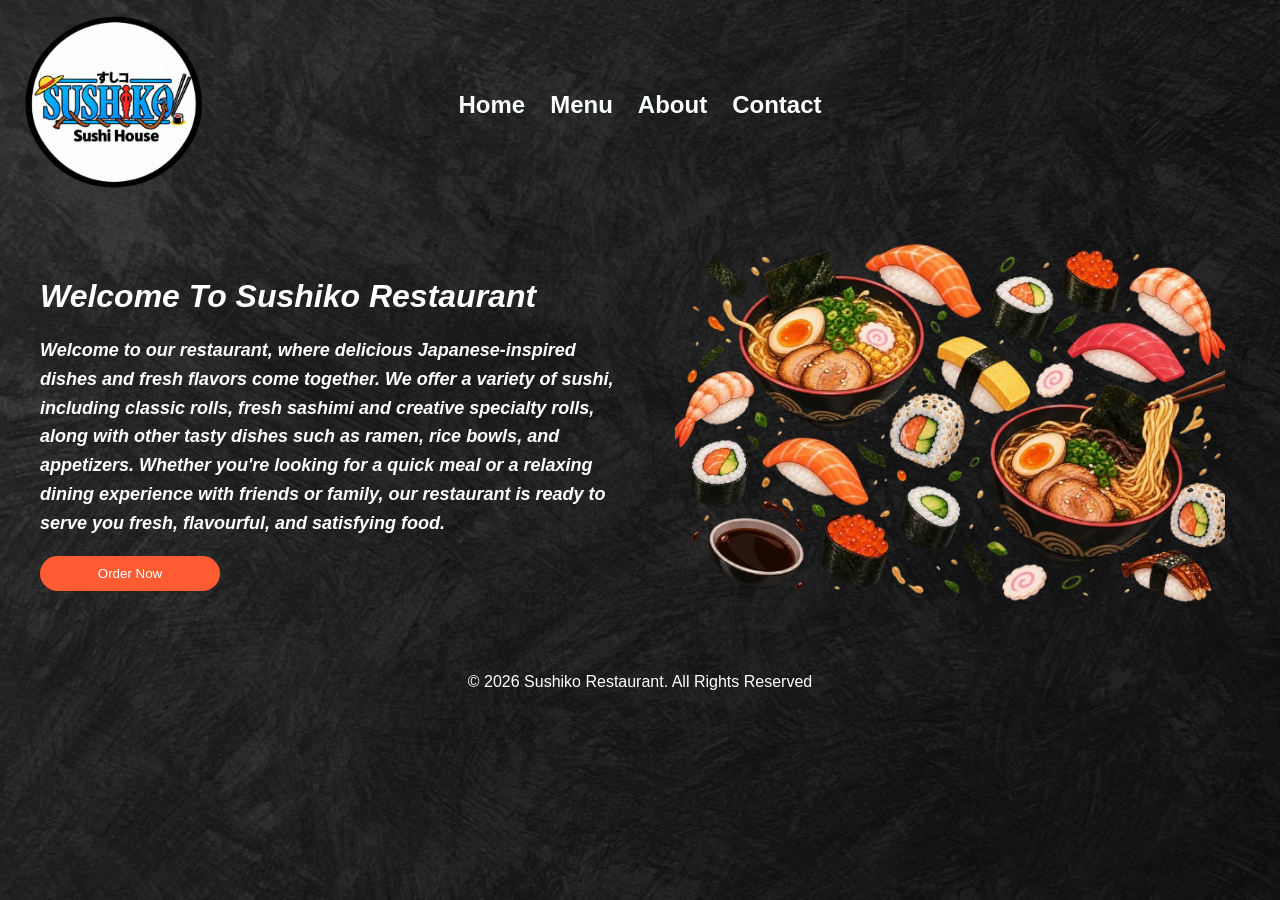
<file: index.html>
<!DOCTYPE html> 
<html lang="en">
<head>
    <meta charset="UTF-8">
    <meta name="viewport" content="width=device-width, initial-scale=1.0">
    <title>Https/Home</title>
    <link rel="icon" type="image" href="logofinal.png">

    <link rel="stylesheet" href="index.css">
</head>
<body>
    <div class="page">
        <header class="navbar">

            <div class="logo">
            <a href="index.html"><img src="logofinal.png"></a>
            </div>

        <div class="Menu">
            <a href="index.html"><h2>Home</h2></a>
            <a href="menu.html"><h2>Menu</h2></a>
            <a href="about.html"><h2>About</h2></a>
            <a href="contacts.html"><h2>Contact</h2></a>
        </div>

        </header>

<div class="hero">

    <div class="hero-text">
        <h1 class="welcome">Welcome To Sushiko Restaurant</h1>

        <h3>
            Welcome to our restaurant, where delicious Japanese-inspired
            dishes and fresh flavors come together. We offer a variety of
            sushi, including classic rolls, fresh sashimi and creative
            specialty rolls, along with other tasty dishes such as ramen,
            rice bowls, and appetizers. Whether you're looking for a quick
            meal or a relaxing dining experience with friends or family,
            our restaurant is ready to serve you fresh, flavourful,
            and satisfying food.
        </h3>

        <a href="menu.html">
            <button>Order Now</button>
        </a>
    </div>

    <div class="imageback">
        <img src="Sushiandramen.png" alt="Sushi and ramen">
    </div>

</div>
        <footer class="footer">
        
            <p>&copy; 2026 Sushiko Restaurant. All Rights Reserved</p>
        </footer>
    </div>
</body>
</html>
</file>
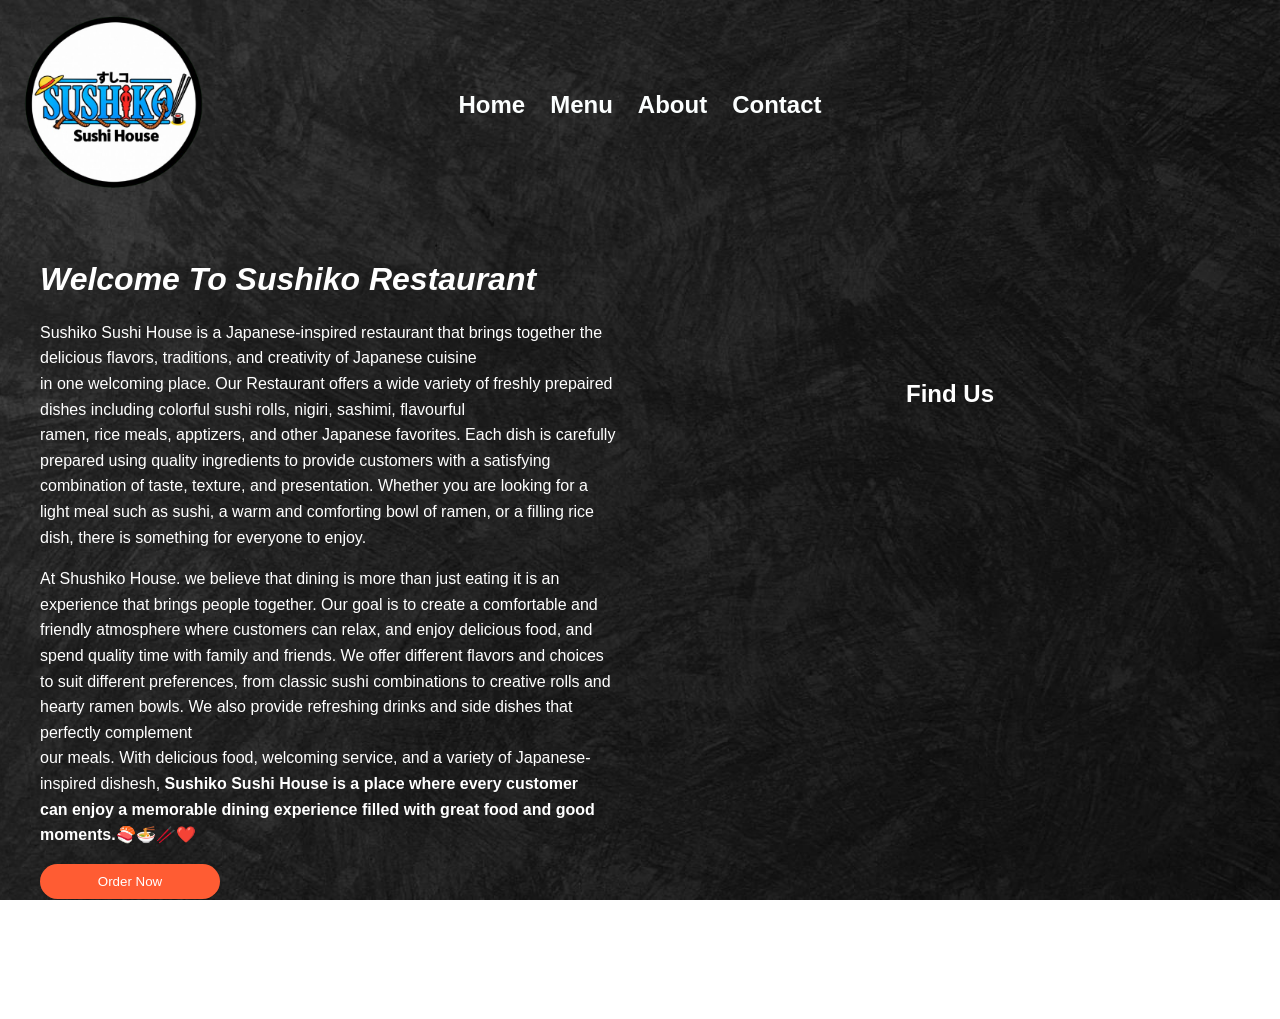
<file: about.html>
<!DOCTYPE html> 
<html lang="en">
<head>
    <meta charset="UTF-8">
    <meta name="viewport" content="width=device-width, initial-scale=1.0">
    <title>Https/About</title>
    <link rel="icon" type="image" href="logofinal.png">

    <link rel="stylesheet" href="about.css">
</head>
<body>
    <div class="page">
        <header class="navbar">

            <div class="logo">
            <a href="index.html"><img src="logofinal.png"></a>
            </div>

        <div class="Menu">
            <a href="index.html"><h2>Home</h2></a>
            <a href="menu.html"><h2>Menu</h2></a>
            <a href="about.html"><h2>About</h2></a>
            <a href="contacts.html"><h2>Contact</h2></a>
        </div>

        </header>

<div class="hero">

    <div class="hero-text">
        <h1 class="welcome">Welcome To Sushiko Restaurant</h1>

        <p>Sushiko Sushi House is a Japanese-inspired restaurant that brings together the delicious flavors, traditions, and creativity of Japanese cuisine<br> in one welcoming place. Our Restaurant offers a wide variety of freshly prepaired dishes including colorful sushi rolls, nigiri, sashimi, flavourful<br> ramen, rice meals, apptizers, and other Japanese favorites. Each dish is carefully prepared using quality ingredients to provide customers with a satisfying<br> combination of taste, texture, and presentation. Whether you are looking for a light meal such as sushi, a warm and comforting bowl of ramen, or a filling rice<br> dish, there is something for everyone to enjoy.</p>
        <p>At Shushiko House. we believe that dining is more than just eating it is an experience that brings people together. Our goal is to create a comfortable and friendly atmosphere where customers can relax, and enjoy delicious food, and spend quality time with family and friends. We offer different flavors and choices to suit different preferences, from classic sushi combinations to creative rolls and hearty ramen bowls. We also provide refreshing drinks and side dishes that perfectly complement<br> our meals. With delicious food, welcoming service, and a variety of Japanese-inspired dishesh, <b>Sushiko Sushi House is a place where every customer<br> can enjoy a memorable dining experience filled with great food and good moments.🍣🍜🥢❤️</b></p>

        <a href="menu.html">
            <button>Order Now</button>
        </a>
    </div>

    <div class="imageback">
        <h2>Find Us</h2>
        <iframe src="https://www.google.com/maps/embed?pb=!1m18!1m12!1m3!1d3872.3122388630663!2d121.61156117406784!3d13.940004992910383!2m3!1f0!2f0!3f0!3m2!1i1024!2i768!4f13.1!3m3!1m2!1s0x33bd4b0049472d05%3A0xf42e46ec93b78c2!2sSushiko%20Lucena!5e0!3m2!1sen!2sph!4v1792659067956!5m2!1sen!2sph" width="600" height="450" style="border:0;" allowfullscreen="" loading="lazy" referrerpolicy="strict-origin-when-cross-origin"></iframe>
    </div>

</div>
        <footer class="footer">
        
            <p>&copy; 2026 Sushiko Restaurant. All Rights Reserved</p>
        </footer>
    </div>
</body>
</html>
</file>
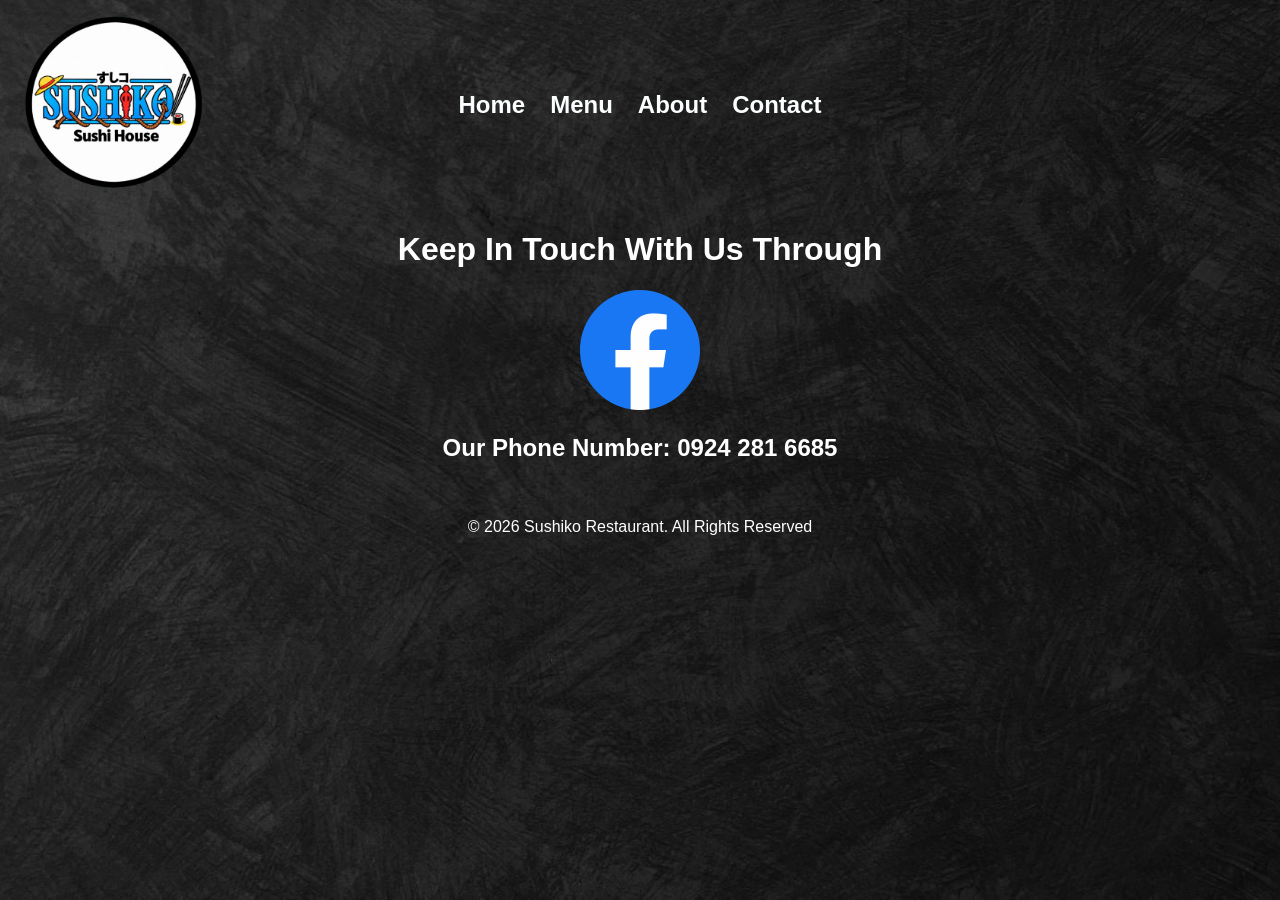
<file: contacts.html>
<!DOCTYPE html>
<html lang="en">
<head>
    <meta charset="UTF-8">
    <meta name="viewport" content="width=device-width, initial-scale=1.0">
    <title>https/contacts</title>
    <link rel="icon" type="image" href="logofinal.png">

    <link rel="stylesheet" href="contacts.css">
</head>
<body>
    
    <div class="page">
        <header class="navbar">
            <div class="logo">
            <a href="index.html"><img src="logofinal.png"></a>
            </div>

        <div class="Menu">
            <a href="index.html"><h2>Home</h2></a>
            <a href="menu.html"><h2>Menu</h2></a>
            <a href="about.html"><h2>About</h2></a>
            <a href="contacts.html"><h2>Contact</h2></a>
        </div>

        </header>

        <h1>Keep In Touch With Us Through</h1>

        <div class="links">
            <a href="https://www.facebook.com/profile.php?id=61582373906135"><img src="FbLogo.webp"></a>
            <h2>Our Phone Number: 0924 281 6685</h2>
        </div>

         <footer class="footer">
        
            <p>&copy; 2026 Sushiko Restaurant. All Rights Reserved</p>
        </footer>

    </div>


</body>
</html>
</file>
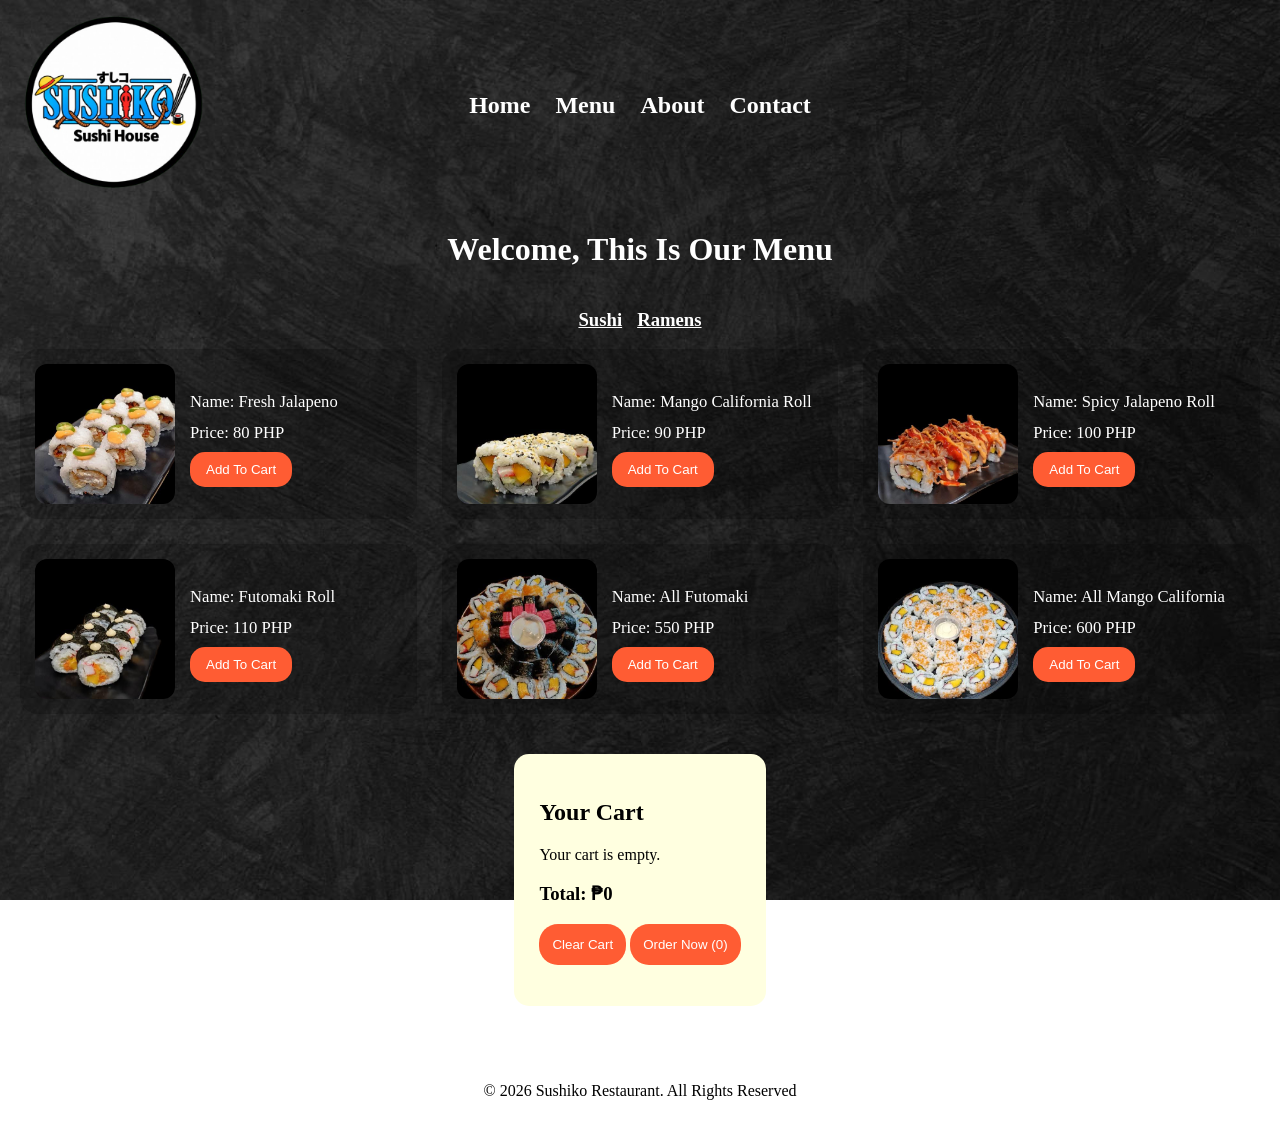
<file: menu.html>
<!DOCTYPE html>
<html lang="en">
<head>
    <meta charset="UTF-8">
    <meta name="viewport" content="width=device-width, initial-scale=1.0">
    <title>Https/Menu</title>
    <link rel="icon" type="image" href="logofinal.png">

    <link rel="stylesheet" href="menu.css">
</head>
<body>
    
    <div class="page">
        <header class="navbar">
            <div class="logo">
            <a href="index.html"><img src="logofinal.png"></a>
            </div>

        <div class="Menu">
            <a href="index.html"><h2>Home</h2></a>
            <a href="menu.html"><h2>Menu</h2></a>
            <a href="about.html"><h2>About</h2></a>
            <a href="contacts.html"><h2>Contact</h2></a>
        </div>

        </header>

        <h1 class="welcome">Welcome, This Is Our Menu</h1>
        <div class="choice">
            <a href="menu.html"><h3>Sushi</h3></a>
            <a href="ramens.html"><h3>Ramens</h3></a>

        </div>

       
<div class="menu-grid">

    <div class="item">
        <img src="sushi1.jpg" alt="Fresh Jalapeno">
        <div class="info">
            <p>Name: Fresh Jalapeno</p>
            <p>Price: 80 PHP</p>
            <button class="add-to-cart" data-name="Fresh Jalapeno" data-price="80">
                Add To Cart
            </button>
        </div>
    </div>

    <div class="item">
        <img src="sushi2.jpg" alt="Mango California Roll">
        <div class="info">
            <p>Name: Mango California Roll</p>
            <p>Price: 90 PHP</p>
            <button class="add-to-cart" data-name="Mango California Roll" data-price="90">
                Add To Cart
            </button>
        </div>
    </div>

    <div class="item">
        <img src="sushi3.jpg" alt="Spicy Jalapeno Roll">
        <div class="info">
            <p>Name: Spicy Jalapeno Roll</p>
            <p>Price: 100 PHP</p>
            <button class="add-to-cart" data-name="Spicy Jalapeno Roll" data-price="100">
                Add To Cart
            </button>
        </div>
    </div>

    <div class="item">
        <img src="sushi4.jpg" alt="Futomaki Roll">
        <div class="info">
            <p>Name: Futomaki Roll</p>
            <p>Price: 110 PHP</p>
            <button class="add-to-cart" data-name="Futomaki Roll" data-price="110">
                Add To Cart
            </button>
        </div>
    </div>

    <div class="item">
        <img src="sushi5.jpg" alt="All Futomaki">
        <div class="info">
            <p>Name: All Futomaki</p>
            <p>Price: 550 PHP</p>
            <button class="add-to-cart" data-name="All Futomaki" data-price="550">
                Add To Cart
            </button>
        </div>
    </div>

    <div class="item">
        <img src="sushi8.jpg" alt="All Mango California">
        <div class="info">
            <p>Name: All Mango California</p>
            <p>Price: 600 PHP</p>
            <button class="add-to-cart" data-name="All Mango California" data-price="600">
                Add To Cart
            </button>
        </div>
    </div>

</div>

<section class="cart">
    <h1>Your Cart</h1>

    <p id="empty-cart">Your cart is empty.</p>

    <ul id="cart-items"></ul>

    <h3>Total: ₱<span id="cart-total">0</span></h3>

    <button id="clear-cart" type="button">Clear Cart</button>
    <button id="order-now" type="button">Order Now</button>

    <p id="cart-message" role="status"></p>
</section>


       <footer class="footer">
        
        <p>&copy; 2026 Sushiko Restaurant. All Rights Reserved</p>
       </footer>

    </div>

<script src="menu.js"></script>

</body>
</html>
</file>
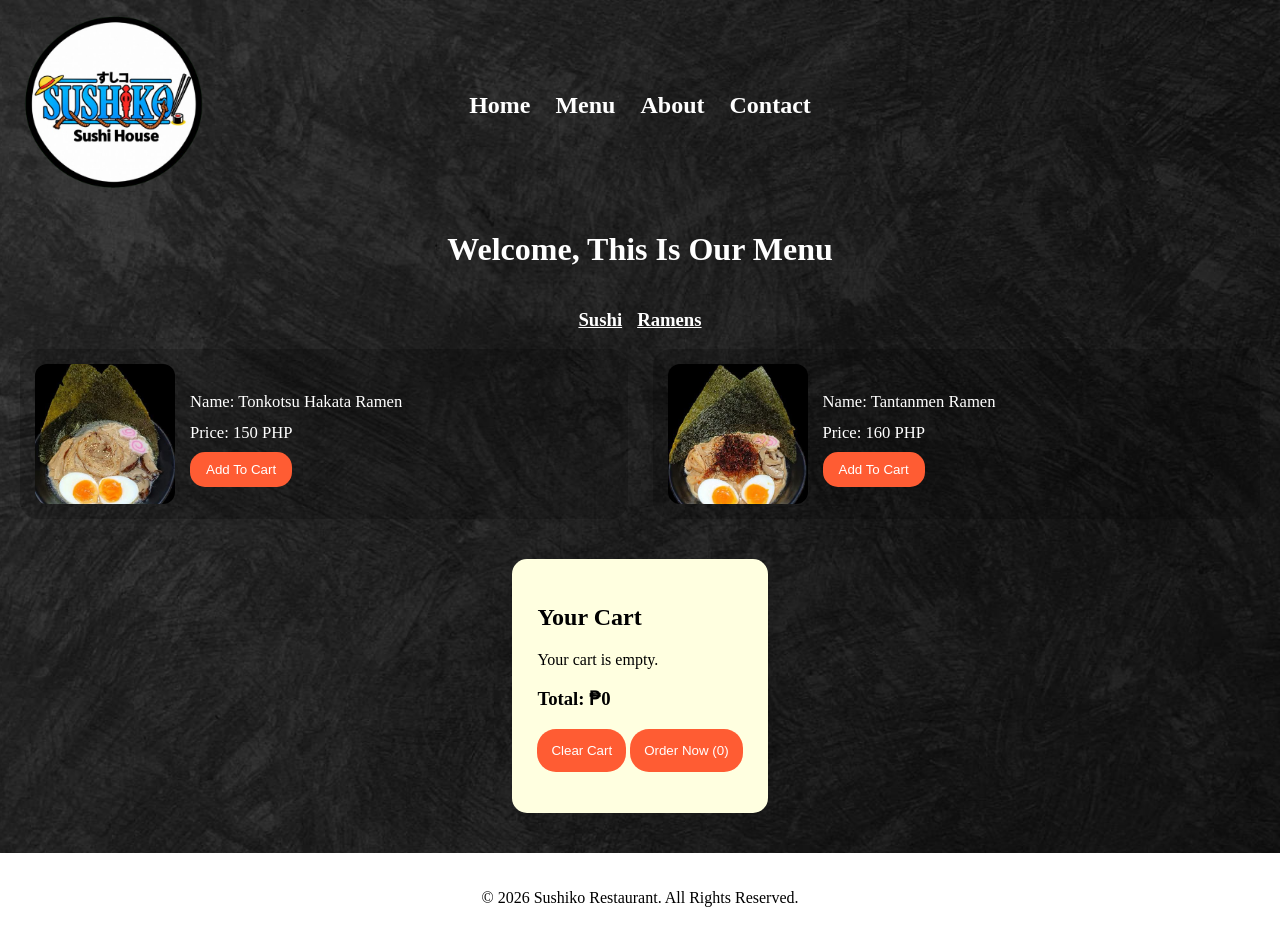
<file: ramens.html>
<!DOCTYPE html>
<html lang="en">
<head>
    <meta charset="UTF-8">
    <meta name="viewport" content="width=device-width, initial-scale=1.0">
    <title>Sushiko Restaurant - Menu</title>
    <link rel="icon" type="image/png" href="logofinal.png">
    <link rel="stylesheet" href="ramens.css">
</head>

<body>
    <div class="page">

        <header class="navbar">
            <div class="logo">
                <a href="index.html"><img src="logofinal.png"></a>
            </div>

            <nav class="Menu">
                <a href="index.html"><h2>Home</h2></a>
                <a href="menu.html"><h2>Menu</h2></a>
                <a href="about.html"><h2>About</h2></a>
                <a href="contacts.html"><h2>Contact</h2></a>
            </nav>
        </header>

        <h1 class="welcome">Welcome, This Is Our Menu</h1>

        <div class="choice">
            <a href="menu.html"><h3>Sushi</h3></a>
            <a href="ramens.html"><h3>Ramens</h3></a>
        </div>

       
        <div class="menu-grid">

    <div class="item">
        <img src="ramen1.jpg" alt="Tonkotsu Hakata Ramen">

        <div class="info">
            <p>Name: Tonkotsu Hakata Ramen</p>
            <p>Price: 150 PHP</p>

            <button class="add-to-cart" data-name="Tonkotsu Hakata Ramen" data-price="150" type="button"> Add To Cart </button>
        </div>
    </div>

    <div class="item">
        <img src="ramen2.jpg" alt="Tantanmen Ramen">

        <div class="info">
            <p>Name: Tantanmen Ramen</p>
            <p>Price: 160 PHP</p>

            <button class="add-to-cart" data-name="Tantanmen Ramen" data-price="160" type="button"> Add To Cart </button>
        </div>
    </div>

</div>
    
<section class="cart">
    <h1>Your Cart</h1>

    <p id="empty-cart">Your cart is empty.</p>

    <ul id="cart-items"></ul>

    <h3>Total: ₱<span id="cart-total">0</span></h3>

    <button id="clear-cart" type="button">Clear Cart</button>
    <button id="order-now" type="button">Order Now</button>

    <p id="cart-message" role="status"></p>
</section>

        <footer class="footer">
            <p>&copy; 2026 Sushiko Restaurant. All Rights Reserved.</p>
        </footer>

    </div>

    <script src="ramens.js"></script>
</body>
</html>
</file>
<file: index.css>
@keyframes goUp {
    from {
        transform: translateY(50px);
        opacity: 0;
    }

    to {
        transform: translateY(0);
        opacity: 1;
    }
}

.page {
    animation: goUp 1s ease-out;
}


body {
    background-image: url("BackGroundimg.jpg");
    background-size: cover;
    background-position: center;
    background-repeat: no-repeat;
    background-attachment: fixed;
    min-height: 100vh;
    margin: 0;
    font-family: Arial, sans-serif;
    overflow-x: hidden;
}

.navbar {
    display: grid;
    grid-template-columns: 1fr auto 1fr;
    align-items: center;
    padding: 10px 20px;
}

.logo {
    justify-self: start;
}

.navbar img {
    width: clamp(160px, 45vw, 190px);
    display: block;
}

.Menu {
    display: flex;
    gap: 25px;
    align-items: center;
}

.Menu a {
    text-decoration: none;
    color: #fcffff;
}

.Menu a:hover {
    color: rgb(255, 92, 51);
}

.Menu h2 {
    margin: 0;
}

.hero {
    display: flex;
    align-items: center;
    justify-content: space-between;
    gap: 40px;
    padding: 30px 40px;
}

.hero-text {
    flex: 1;
    min-width: 0;
}

.welcome {
    font-style: italic;
    color: #ffffff;
}

.hero-text h3 {
    font-style: italic;
    color: white;
    line-height: 1.6;
    font-size: 18px;
    font-weight: bold;
}

button {
    width: 180px;
    padding: 10px;
    border: none;
    border-radius: 20px;
    background-color: rgb(255, 92, 51);
    color: white;
    cursor: pointer;
    transition: background-color 0.3s ease;
}

button:hover {
    background-color: rgb(243, 198, 0);
}

.imageback {
    flex: 1;
    display: flex;
    justify-content: center;
    align-items: center;
    min-width: 0;
}

.imageback img {
    display: block;
    width: 100%;
    max-width: 550px;
    height: auto;
    object-fit: contain;
}


footer {
    text-align: center;
    color: white;
    padding: 20px;
}


@media (max-width: 766px) {
    .navbar {
        grid-template-columns: 1fr;
        justify-items: center;
        gap: 10px;
    }

    .logo {
        justify-self: center;
    }

    .Menu {
        flex-wrap: wrap;
        justify-content: center;
        gap: 15px;
    }

    .Menu h2 {
        font-size: 18px;
    }

    .welcome {
        text-align: center;
        font-size: 26px;
    }

    .hero {
        flex-direction: column;
        text-align: center;
        padding: 20px;
        gap: 20px;
    }

    .hero-text {
        width: 100%;
    }

    .hero-text h3 {
        font-size: 16px;
    }

    .imageback {
        width: 100%;
    }

    .imageback img {
        display: none;
    }
}
</file>
<file: about.css>
@keyframes goUp {
    from {
        transform: translateY(50px);
        opacity: 0;
    }

    to {
        transform: translateY(0);
        opacity: 1;
    }
}

.page {
    animation: goUp 1s ease-out;
}


body {
    background-image: url("BackGroundimg.jpg");
    background-size: cover;
    background-position: center;
    background-repeat: no-repeat;
    background-attachment: fixed;
    min-height: 100vh;
    margin: 0;
    font-family: Arial, sans-serif;
    overflow-x: hidden;
}

.navbar {
    display: grid;
    grid-template-columns: 1fr auto 1fr;
    align-items: center;
    padding: 10px 20px;
}

.logo {
    justify-self: start;
}

.navbar img {
    width: clamp(160px, 45vw, 190px);
    display: block;
}

.Menu {
    display: flex;
    gap: 25px;
    align-items: center;
}

.Menu a {
    text-decoration: none;
    color: #fcffff;
}

.Menu a:hover {
    color: rgb(255, 92, 51);
}

.Menu h2 {
    margin: 0;
}

.hero {
    display: flex;
    align-items: center;
    justify-content: space-between;
    gap: 40px;
    padding: 30px 40px;
}

.hero-text {
    flex: 1;
    min-width: 0;
}

.welcome {
    font-style: italic;
    color: #ffffff;
}

.hero-text h3 {
    font-style: italic;
    color: white;
    line-height: 1.6;
    font-size: 18px;
    font-weight: bold;
}

button {
    width: 180px;
    padding: 10px;
    border: none;
    border-radius: 20px;
    background-color: rgb(255, 92, 51);
    color: white;
    cursor: pointer;
    transition: background-color 0.3s ease;
}

button:hover {
    background-color: rgb(243, 198, 0);
}

.imageback {
    flex: 1;
    display: flex;
    flex-direction: column;
    justify-content: center;
    align-items: center;
    min-width: 0;
}
.imageback h2{
    color: white;
}
.imageback iframe {
    display: block;
    width: 100%;
    max-width: 650px;
    height: 350px;
    border: 0;
}


footer {
    text-align: center;
    color: white;
    padding: 20px;
}


@media (max-width: 766px) {
    .navbar {
        grid-template-columns: 1fr;
        justify-items: center;
        gap: 10px;
    }

    .logo {
        justify-self: center;
    }

    .Menu {
        flex-wrap: wrap;
        justify-content: center;
        gap: 15px;
    }

    .Menu h2 {
        font-size: 18px;
    }

    .welcome {
        text-align: center;
        font-size: 26px;
    }

    .hero {
        flex-direction: column;
        text-align: center;
        padding: 20px;
        gap: 20px;
    }

    .hero-text {
        width: 100%;
    }

    .hero-text h3 {
        font-size: 16px;
    }

    .imageback {
        width: 100%;
    }

    .imageback img {
        display: none;
    }
}
.hero-text p {
    color: #ffffff;
    font-size: 16px;
    line-height: 1.6;
}
</file>
<file: contacts.css>
@keyframes goUp {
    from {
        transform: translateY(50px);
        opacity: 0;
    }

    to {
        transform: translateY(0);
        opacity: 1;
    }
}

.page {
    animation: goUp 1s ease-out;
}


body {
    background-image: url("BackGroundimg.jpg");
    background-size: cover;
    background-position: center;
    background-repeat: no-repeat;
    background-attachment: fixed;
    min-height: 100vh;
    margin: 0;
    font-family: Arial, sans-serif;
    overflow-x: hidden;
}

.navbar {
    display: grid;
    grid-template-columns: 1fr auto 1fr;
    align-items: center;
    padding: 10px 20px;
}

.logo {
    justify-self: start;
}

.navbar img {
    width: clamp(160px, 45vw, 190px);
    display: block;
}

.Menu {
    display: flex;
    gap: 25px;
    align-items: center;
}

.Menu a {
    text-decoration: none;
    color: #fcffff;
}

.Menu a:hover {
    color: rgb(255, 92, 51);
}

.Menu h2 {
    margin: 0;
}

h1{
    text-align: center;
    color: white;
}
.links{
    display: flex;
    flex-direction: column;
    justify-content: center;
    align-items: center;
}
.links img{

    width: clamp(100px, 45vw, 120px);
}
.links h2{
    color: white;
}


footer {
    text-align: center;
    color: white;
    padding: 20px;
}


@media (max-width: 766px) {
    .navbar {
        grid-template-columns: 1fr;
        justify-items: center;
        gap: 10px;
    }

    .logo {
        justify-self: center;
    }

    .Menu {
        flex-wrap: wrap;
        justify-content: center;
        gap: 15px;
    }

    .Menu h2 {
        font-size: 18px;
    }

    .welcome {
        text-align: center;
        font-size: 26px;
    }

    .hero {
        flex-direction: column;
        text-align: center;
        padding: 20px;
        gap: 20px;
    }

    .hero-text {
        width: 100%;
    }

    .hero-text h3 {
        font-size: 16px;
    }

    .imageback {
        width: 100%;
    }

    .imageback img {
        display: none;
    }
}
</file>
<file: menu.css>
@keyframes goUp {
    from {
        transform: translateY(50px);
        opacity: 0;
    }

    to {
        transform: translateY(0);
        opacity: 1;
    }
}

* {
    box-sizing: border-box;
}

body {
    background-image: url("BackGroundimg.jpg");
    background-size: cover;
    background-position: center;
    background-repeat: no-repeat;
    background-attachment: fixed;
    min-height: 100vh;
    margin: 0;
}

.page {
    min-height: 100vh;
    display: flex;
    flex-direction: column;
    animation: goUp 1s ease-out;
}

.navbar {
    display: grid;
    grid-template-columns: 1fr auto 1fr;
    align-items: center;
    padding: 10px 20px;
}

.logo {
    justify-self: start;
}

.navbar img {
    width: clamp(160px, 45vw, 190px);
    display: block;
}

.Menu {
    display: flex;
    gap: 25px;
    align-items: center;
}

.Menu a {
    text-decoration: none;
    color: #fcffff;
}
.Menu a:hover {
    color: rgb(255, 92, 51);
}
.Menu h2 {
    margin: 0;
    color: white;
}
.Menu h2:hover{
    color: rgb(255, 92, 51);
}

.welcome {
    text-align: center;
    color: white;
}

.choice {
    display: flex;
    flex-direction: row;
    justify-content: center;
    align-items: center;
    gap: 15px;
}

.choice a {
    color: white;
}

.choice h3 {
    color: white;
}

.menu-grid {
    width: min(1500px, 100%);
    margin: 0 auto;
    padding: 0 20px;

    display: grid;

    
    grid-template-columns: repeat(3, minmax(0, 1fr));

    gap: 25px;
}

.item {
    display: flex;
    align-items: center;
    gap: 15px;
    padding: 15px;
    border-radius: 18px;
    background: rgba(0, 0, 0, 0.2);
    min-width: 0;
}

.item img {
    width: clamp(80px, 12vw, 140px);
    aspect-ratio: 1;
    object-fit: cover;
    border-radius: 12px;
    flex-shrink: 0;
}

.info {
    min-width: 0;
}

.info p {
    color: white;
    font-size: clamp(0.9rem, 1.3vw, 1.1rem);
    margin: 8px 0;
    line-height: 1.4;
}

.info button {
    background-color: rgb(255, 92, 51);
    color: white;
    border: 0;
    padding: 10px 16px;
    border-radius: 15px;
    cursor: pointer;
    transition: background-color 0.3s ease;
}

.info button:hover {
    background-color: rgb(243, 198, 0);
}
.footer {
    background-color: white;
    color: black;
    text-align: center;
    padding: 20px;
    width: 100%;

   
    margin-top: auto;
}

@media (max-width: 766px) {

    .navbar {
        grid-template-columns: 1fr;
        justify-items: center;
        gap: 10px;
    }

    .logo {
        justify-self: center;
    }

    .Menu {
        flex-wrap: wrap;
        justify-content: center;
        gap: 15px;
    }

    .Menu h2 {
        font-size: 18px;
    }

    .menu-grid {
        grid-template-columns: 1fr;
        gap: 18px;
    }

    .item {
        padding: 12px;
    }

    .item img {
        width: 110px;
    }

    .info button {
        width: 100%;
    }

    .footer {
        margin-top: 30px;
    }
}
.cart{
    margin: 40px auto;
    background-color: lightyellow;
    padding: 25px;
    border-radius: 15px;
}
#clear-cart{
    padding: 13px;
    border-radius: 19px;
    border: none;

    background-color:  rgb(255, 92, 51);
    color: white;
}
#order-now{
    padding: 13px;
    border-radius: 19px;
    border: none;

    background-color:  rgb(255, 92, 51);
    color: white;
}
#clear-cart:hover{
    background-color: rgb(243, 198, 0);
}
#order-now:hover{
    background-color: rgb(243, 198, 0);
}
</file>
<file: ramens.css>
@keyframes goUp {
    from {
        transform: translateY(50px);
        opacity: 0;
    }

    to {
        transform: translateY(0);
        opacity: 1;
    }
}

* {
    box-sizing: border-box;
}

body {
    background-image: url("BackGroundimg.jpg");
    background-size: cover;
    background-position: center;
    background-repeat: no-repeat;
    background-attachment: fixed;
    min-height: 100vh;
    margin: 0;
}

.page {
    min-height: 100vh;
    display: flex;
    flex-direction: column;
    animation: goUp 1s ease-out;
}

.navbar {
    display: grid;
    grid-template-columns: 1fr auto 1fr;
    align-items: center;
    padding: 10px 20px;
}

.logo {
    justify-self: start;
}

.navbar img {
    width: clamp(160px, 45vw, 190px);
    display: block;
}

.Menu {
    display: flex;
    gap: 25px;
    align-items: center;
}

.Menu a {
    text-decoration: none;
    color: white;
}

.Menu h2 {
    margin: 0;
    color: white;
}
.Menu h2:hover{
    color: rgb(255, 92, 51);
}
.Menu a:hover {
    color: rgb(255, 92, 51);
}

.welcome {
    text-align: center;
    color: white;
}

.choice {
    display: flex;
    flex-direction: row;
    justify-content: center;
    align-items: center;
    gap: 15px;
}

.choice a {
    color: white;
}

.choice h3 {
    color: white;
}

.menu-grid {
    width: min(1500px, 100%);
    margin: 0 auto;
    padding: 0 20px;

    display: grid;

    
    grid-template-columns: repeat(2, minmax(0, 1fr));

    gap: 25px;
}

.item {
    display: flex;
    align-items: center;
    gap: 15px;
    padding: 15px;
    border-radius: 18px;
    background: rgba(0, 0, 0, 0.2);
    min-width: 0;
}

.item img {
    width: clamp(80px, 12vw, 140px);
    aspect-ratio: 1;
    object-fit: cover;
    border-radius: 12px;
    flex-shrink: 0;
}

.info {
    min-width: 0;
}

.info p {
    color: white;
    font-size: clamp(0.9rem, 1.3vw, 1.1rem);
    margin: 8px 0;
    line-height: 1.4;
}

.info button {
    background-color: rgb(255, 92, 51);
    color: white;
    border: 0;
    padding: 10px 16px;
    border-radius: 15px;
    cursor: pointer;
    transition: background-color 0.3s ease;
}

.info button:hover {
    background-color: rgb(243, 198, 0);
}
.footer {
    background-color: white;
    color: black;
    text-align: center;
    padding: 20px;
    width: 100%;

   
    margin-top: auto;
}

@media (max-width: 766px) {

    .navbar {
        grid-template-columns: 1fr;
        justify-items: center;
        gap: 10px;
    }

    .logo {
        justify-self: center;
    }

    .Menu {
        flex-wrap: wrap;
        justify-content: center;
        gap: 15px;
    }

    .Menu h2 {
        font-size: 18px;
    }

    .menu-grid {
        grid-template-columns: 1fr;
        gap: 18px;
    }

    .item {
        padding: 12px;
    }

    .item img {
        width: 110px;
    }

    .info button {
        width: 100%;
    }

    .footer {
        margin-top: 30px;
    }
}
.cart{
    margin: 40px auto;
    background-color: lightyellow;
    padding: 25px;
    border-radius: 15px;
}
#clear-cart{
    padding: 14px;
    border-radius: 19px;
    border: none;

    background-color:  rgb(255, 92, 51);
    color: white;
}
#order-now{
    padding: 14px;
    border-radius: 19px;
    border: none;

    background-color:  rgb(255, 92, 51);
    color: white;
}
#clear-cart:hover{
    background-color: rgb(243, 198, 0);
}
#order-now:hover{
    background-color: rgb(243, 198, 0);
}
</file>
